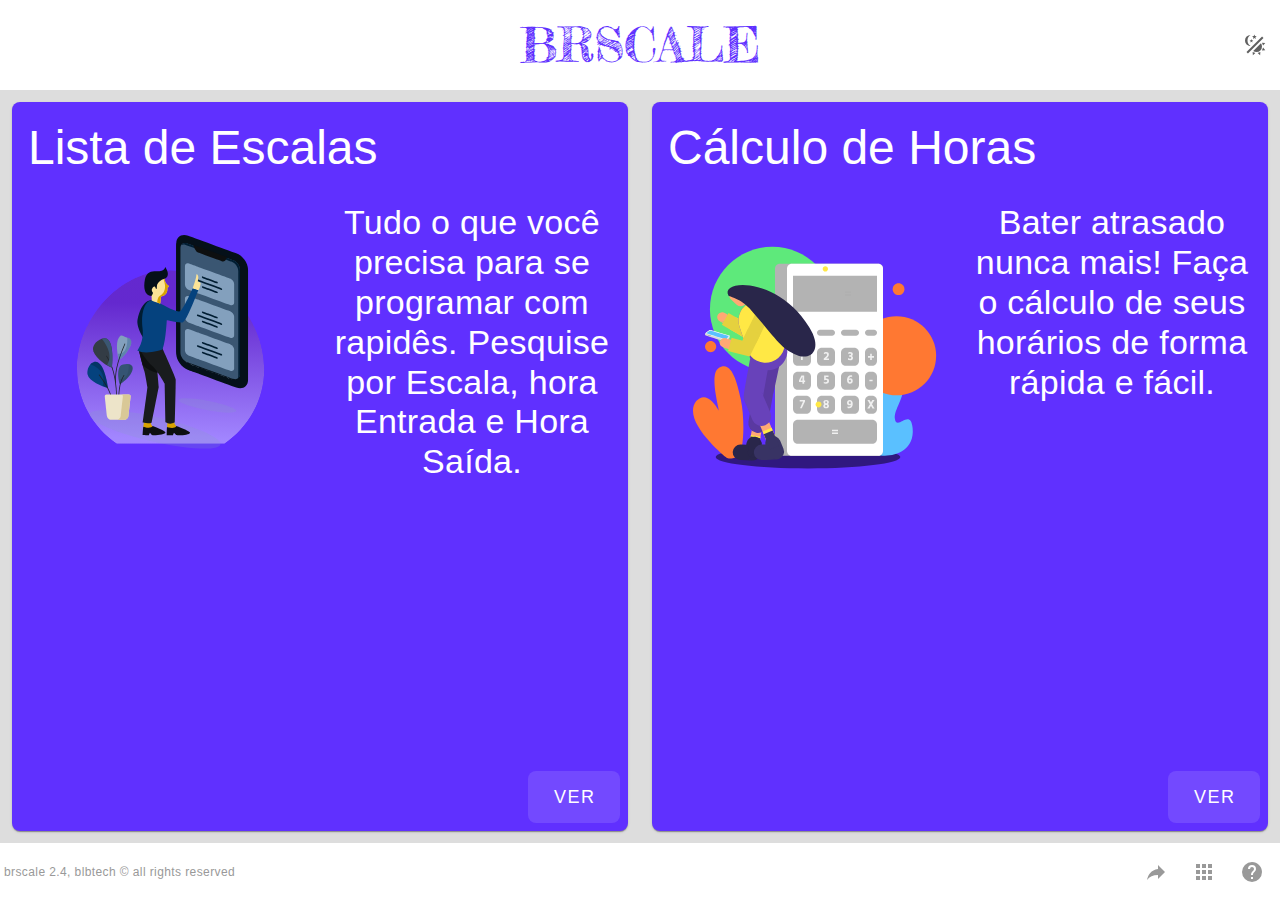
<file: brscale/index.html>
<!doctype html><html lang=""><head><meta charset="utf-8"><meta http-equiv="X-UA-Compatible" content="IE=edge"><meta name="viewport" content="width=device-width,initial-scale=1"><!--[if IE]><link rel="icon" href="favicon.ico"><![endif]--><title>brscale</title><script defer="defer" src="js/chunk-vendors.433433cc.js"></script><script defer="defer" src="js/app.8c3c4388.js"></script><link href="css/chunk-vendors.f49e746c.css" rel="stylesheet"><link href="css/app.05d147c1.css" rel="stylesheet"><link rel="icon" type="image/svg+xml" href="img/icons/favicon.svg"><link rel="icon" type="image/png" sizes="32x32" href="img/icons/favicon-32x32.png"><link rel="icon" type="image/png" sizes="16x16" href="img/icons/favicon-16x16.png"><link rel="manifest" href="manifest.json"><meta name="theme-color" content="#4DBA87"><meta name="apple-mobile-web-app-capable" content="no"><meta name="apple-mobile-web-app-status-bar-style" content="default"><meta name="apple-mobile-web-app-title" content="brscale"><link rel="apple-touch-icon" href="img/icons/apple-touch-icon-152x152.png"><link rel="mask-icon" href="img/icons/safari-pinned-tab.svg" color="#4DBA87"><meta name="msapplication-TileImage" content="img/icons/msapplication-icon-144x144.png"><meta name="msapplication-TileColor" content="#000000"></head><body><noscript><strong>We're sorry but brscale doesn't work properly without JavaScript enabled. Please enable it to continue.</strong></noscript><div id="app"></div></body></html>
</file>
<file: brscale/css/app.05d147c1.css>
.title[data-v-fb8eccba]{text-align:center;font-family:brscale}.app-bar[data-v-fb8eccba]{height:10vh;display:flex;flex-direction:row;justify-content:center;align-items:center;overflow:hidden}.br{border:1px solid red}#app{font-family:Avenir,Helvetica,Arial,sans-serif;-webkit-font-smoothing:antialiased;-moz-osx-font-smoothing:grayscale;text-align:center}@font-face{font-family:brscale;src:local("brscale"),url(../fonts/FrederickatheGreat-Regular.a653394b.ttf) format("opentype")}.bodys,.main,body,html{overflow:hidden;width:100%;height:100vh}.bodys{height:90vh!important}.scroll::-webkit-scrollbar-track{background-color:transparent}.scroll::-webkit-scrollbar-thumb{background-color:var(--color);border-radius:20px}.scroll::-webkit-scrollbar{width:5px}a[data-v-930b8650]{text-decoration:none;border:1px solid transparent}a[data-v-930b8650]:hover{border-color:rgba(0,0,0,.2)}.title[data-v-09d4cc26],.title[data-v-67d47f76],.title[data-v-93482114]{font-family:brscale}.footer[data-v-16673099]{height:7%;width:100%;overflow:hidden}.footer-center[data-v-16673099]{max-width:30%;overflow:hidden}.col[data-v-e11565b2]{height:93%;overflow:auto}.box[data-v-3c471b48]{width:-moz-fit-content;width:fit-content}.box[data-v-3a7a965d],.box[data-v-3c471b48]{display:flex;flex-direction:column;margin-bottom:5px;cursor:pointer}.box[data-v-3a7a965d]{overflow:hidden;position:relative}.hei[data-v-1b801e57]{height:-moz-fit-content;height:fit-content}.container[data-v-1b801e57]{display:flex;flex-direction:row;align-items:center;position:relative;cursor:pointer;-webkit-user-select:none;-moz-user-select:none;user-select:none}.container input[data-v-1b801e57]{position:absolute;opacity:0;cursor:pointer;height:0;width:0}.checkmark[data-v-1b801e57]{position:absolute;top:0;left:0;height:18px;width:18px;background-color:#eee;border-radius:50%}.container:hover input~.checkmark[data-v-1b801e57]{background-color:#ccc}.container input:checked~.checkmark[data-v-1b801e57]{background-color:#bbb}.checkmark[data-v-1b801e57]:after{content:"";position:absolute;display:none}.container input:checked~.checkmark[data-v-1b801e57]:after{display:block}.container .checkmark[data-v-1b801e57]:after{top:50%;left:50%;transform:translate(-50%,-50%);width:7px;height:7px;border-radius:50%;background:#fff}.result1[data-v-f9dab17e],.result2[data-v-f9dab17e]{position:relative}#input[data-v-f9dab17e]{outline:none;border:none}
</file>
